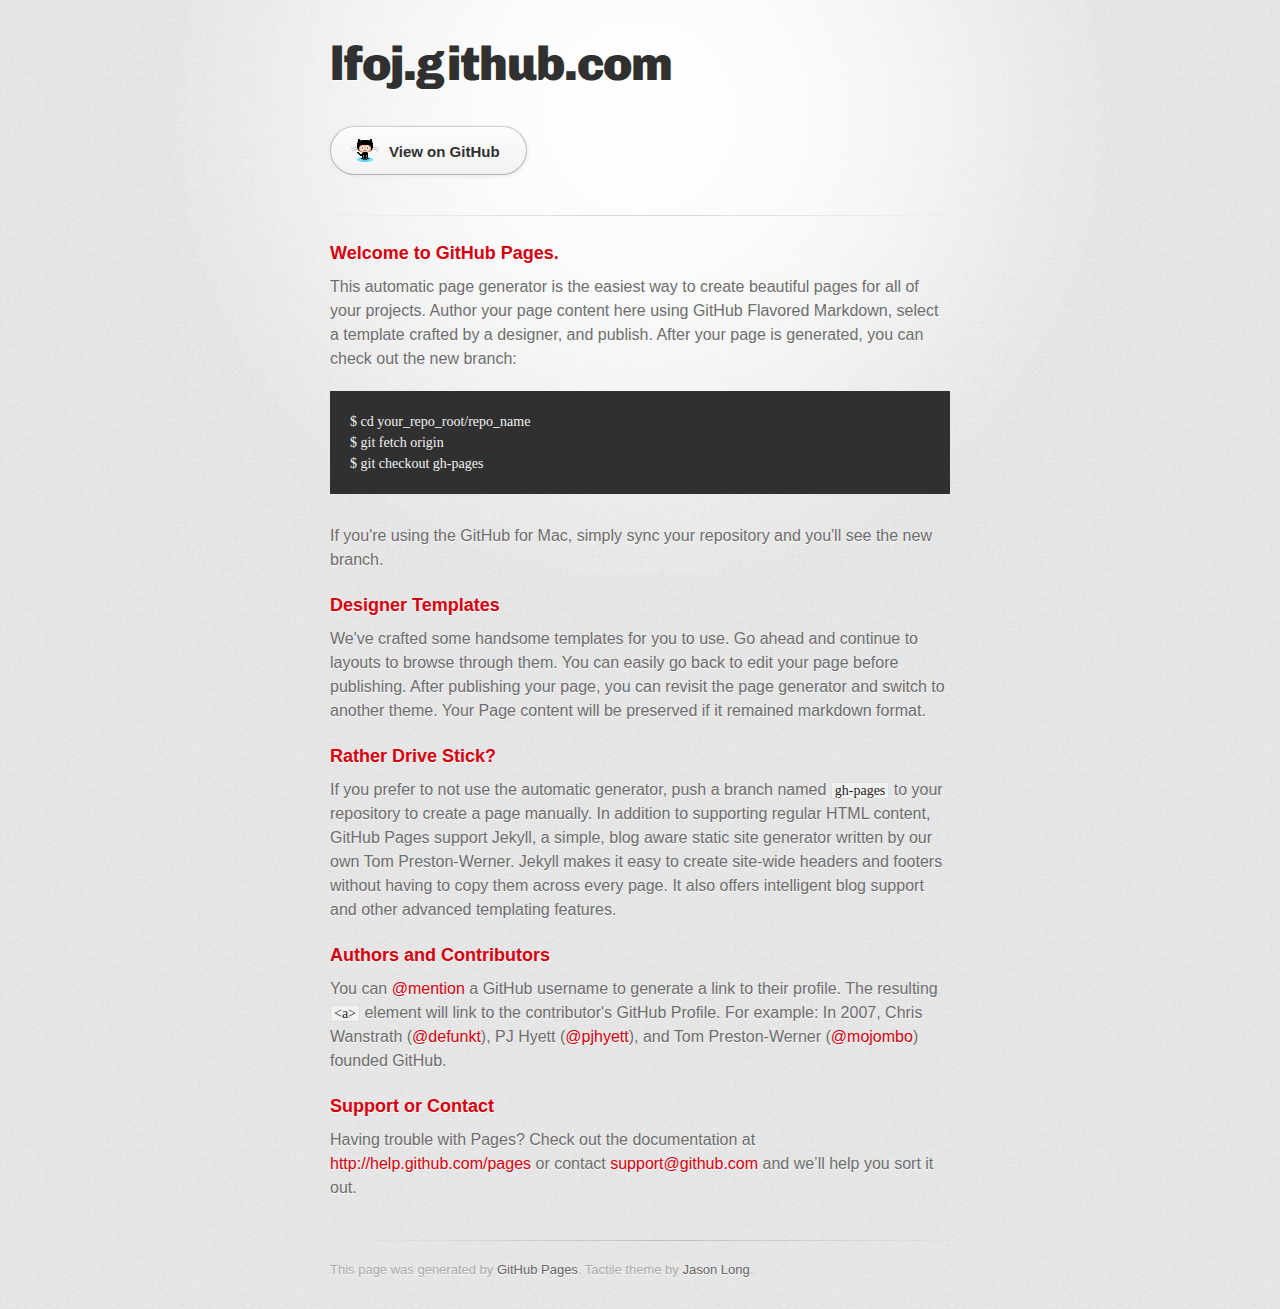
<file: index.html>
<!DOCTYPE html>
<html>
  <head>
    <meta charset='utf-8'>
    <meta http-equiv="X-UA-Compatible" content="chrome=1">
    <link href='https://fonts.googleapis.com/css?family=Chivo:900' rel='stylesheet' type='text/css'>
    <link rel="stylesheet" type="text/css" href="stylesheets/stylesheet.css" media="screen" />
    <link rel="stylesheet" type="text/css" href="stylesheets/pygment_trac.css" media="screen" />
    <link rel="stylesheet" type="text/css" href="stylesheets/print.css" media="print" />
    <!--[if lt IE 9]>
    <script src="//html5shiv.googlecode.com/svn/trunk/html5.js"></script>
    <![endif]-->
    <title>lfoj.github.com by lfoj</title>
  </head>

  <body>
    <div id="container">
      <div class="inner">

        <header>
          <h1>lfoj.github.com</h1>
          <h2></h2>
        </header>

        <section id="downloads" class="clearfix">
          <a href="https://github.com/lfoj" id="view-on-github" class="button"><span>View on GitHub</span></a>
        </section>

        <hr>

        <section id="main_content">
          <h3>
<a name="welcome-to-github-pages" class="anchor" href="#welcome-to-github-pages"><span class="octicon octicon-link"></span></a>Welcome to GitHub Pages.</h3>

<p>This automatic page generator is the easiest way to create beautiful pages for all of your projects. Author your page content here using GitHub Flavored Markdown, select a template crafted by a designer, and publish. After your page is generated, you can check out the new branch:</p>

<pre><code>$ cd your_repo_root/repo_name
$ git fetch origin
$ git checkout gh-pages
</code></pre>

<p>If you're using the GitHub for Mac, simply sync your repository and you'll see the new branch.</p>

<h3>
<a name="designer-templates" class="anchor" href="#designer-templates"><span class="octicon octicon-link"></span></a>Designer Templates</h3>

<p>We've crafted some handsome templates for you to use. Go ahead and continue to layouts to browse through them. You can easily go back to edit your page before publishing. After publishing your page, you can revisit the page generator and switch to another theme. Your Page content will be preserved if it remained markdown format.</p>

<h3>
<a name="rather-drive-stick" class="anchor" href="#rather-drive-stick"><span class="octicon octicon-link"></span></a>Rather Drive Stick?</h3>

<p>If you prefer to not use the automatic generator, push a branch named <code>gh-pages</code> to your repository to create a page manually. In addition to supporting regular HTML content, GitHub Pages support Jekyll, a simple, blog aware static site generator written by our own Tom Preston-Werner. Jekyll makes it easy to create site-wide headers and footers without having to copy them across every page. It also offers intelligent blog support and other advanced templating features.</p>

<h3>
<a name="authors-and-contributors" class="anchor" href="#authors-and-contributors"><span class="octicon octicon-link"></span></a>Authors and Contributors</h3>

<p>You can <a href="https://github.com/blog/821" class="user-mention">@mention</a> a GitHub username to generate a link to their profile. The resulting <code>&lt;a&gt;</code> element will link to the contributor's GitHub Profile. For example: In 2007, Chris Wanstrath (<a href="https://github.com/defunkt" class="user-mention">@defunkt</a>), PJ Hyett (<a href="https://github.com/pjhyett" class="user-mention">@pjhyett</a>), and Tom Preston-Werner (<a href="https://github.com/mojombo" class="user-mention">@mojombo</a>) founded GitHub.</p>

<h3>
<a name="support-or-contact" class="anchor" href="#support-or-contact"><span class="octicon octicon-link"></span></a>Support or Contact</h3>

<p>Having trouble with Pages? Check out the documentation at <a href="http://help.github.com/pages">http://help.github.com/pages</a> or contact <a href="mailto:support@github.com">support@github.com</a> and we’ll help you sort it out.</p>
        </section>

        <footer>
          This page was generated by <a href="http://pages.github.com">GitHub Pages</a>. Tactile theme by <a href="http://twitter.com/jasonlong">Jason Long</a>.
        </footer>

        
      </div>
    </div>
  </body>
</html>
</file>
<file: stylesheets/pygment_trac.css>
.highlight  { background: #ffffff; }
.highlight .c { color: #999988; font-style: italic } /* Comment */
.highlight .err { color: #a61717; background-color: #e3d2d2 } /* Error */
.highlight .k { font-weight: bold } /* Keyword */
.highlight .o { font-weight: bold } /* Operator */
.highlight .cm { color: #999988; font-style: italic } /* Comment.Multiline */
.highlight .cp { color: #999999; font-weight: bold } /* Comment.Preproc */
.highlight .c1 { color: #999988; font-style: italic } /* Comment.Single */
.highlight .cs { color: #999999; font-weight: bold; font-style: italic } /* Comment.Special */
.highlight .gd { color: #000000; background-color: #ffdddd } /* Generic.Deleted */
.highlight .gd .x { color: #000000; background-color: #ffaaaa } /* Generic.Deleted.Specific */
.highlight .ge { font-style: italic } /* Generic.Emph */
.highlight .gr { color: #aa0000 } /* Generic.Error */
.highlight .gh { color: #999999 } /* Generic.Heading */
.highlight .gi { color: #000000; background-color: #ddffdd } /* Generic.Inserted */
.highlight .gi .x { color: #000000; background-color: #aaffaa } /* Generic.Inserted.Specific */
.highlight .go { color: #888888 } /* Generic.Output */
.highlight .gp { color: #555555 } /* Generic.Prompt */
.highlight .gs { font-weight: bold } /* Generic.Strong */
.highlight .gu { color: #800080; font-weight: bold; } /* Generic.Subheading */
.highlight .gt { color: #aa0000 } /* Generic.Traceback */
.highlight .kc { font-weight: bold } /* Keyword.Constant */
.highlight .kd { font-weight: bold } /* Keyword.Declaration */
.highlight .kn { font-weight: bold } /* Keyword.Namespace */
.highlight .kp { font-weight: bold } /* Keyword.Pseudo */
.highlight .kr { font-weight: bold } /* Keyword.Reserved */
.highlight .kt { color: #445588; font-weight: bold } /* Keyword.Type */
.highlight .m { color: #009999 } /* Literal.Number */
.highlight .s { color: #d14 } /* Literal.String */
.highlight .na { color: #008080 } /* Name.Attribute */
.highlight .nb { color: #0086B3 } /* Name.Builtin */
.highlight .nc { color: #445588; font-weight: bold } /* Name.Class */
.highlight .no { color: #008080 } /* Name.Constant */
.highlight .ni { color: #800080 } /* Name.Entity */
.highlight .ne { color: #990000; font-weight: bold } /* Name.Exception */
.highlight .nf { color: #990000; font-weight: bold } /* Name.Function */
.highlight .nn { color: #555555 } /* Name.Namespace */
.highlight .nt { color: #000080 } /* Name.Tag */
.highlight .nv { color: #008080 } /* Name.Variable */
.highlight .ow { font-weight: bold } /* Operator.Word */
.highlight .w { color: #bbbbbb } /* Text.Whitespace */
.highlight .mf { color: #009999 } /* Literal.Number.Float */
.highlight .mh { color: #009999 } /* Literal.Number.Hex */
.highlight .mi { color: #009999 } /* Literal.Number.Integer */
.highlight .mo { color: #009999 } /* Literal.Number.Oct */
.highlight .sb { color: #d14 } /* Literal.String.Backtick */
.highlight .sc { color: #d14 } /* Literal.String.Char */
.highlight .sd { color: #d14 } /* Literal.String.Doc */
.highlight .s2 { color: #d14 } /* Literal.String.Double */
.highlight .se { color: #d14 } /* Literal.String.Escape */
.highlight .sh { color: #d14 } /* Literal.String.Heredoc */
.highlight .si { color: #d14 } /* Literal.String.Interpol */
.highlight .sx { color: #d14 } /* Literal.String.Other */
.highlight .sr { color: #009926 } /* Literal.String.Regex */
.highlight .s1 { color: #d14 } /* Literal.String.Single */
.highlight .ss { color: #990073 } /* Literal.String.Symbol */
.highlight .bp { color: #999999 } /* Name.Builtin.Pseudo */
.highlight .vc { color: #008080 } /* Name.Variable.Class */
.highlight .vg { color: #008080 } /* Name.Variable.Global */
.highlight .vi { color: #008080 } /* Name.Variable.Instance */
.highlight .il { color: #009999 } /* Literal.Number.Integer.Long */

.type-csharp .highlight .k { color: #0000FF }
.type-csharp .highlight .kt { color: #0000FF }
.type-csharp .highlight .nf { color: #000000; font-weight: normal }
.type-csharp .highlight .nc { color: #2B91AF }
.type-csharp .highlight .nn { color: #000000 }
.type-csharp .highlight .s { color: #A31515 }
.type-csharp .highlight .sc { color: #A31515 }
</file>
<file: stylesheets/print.css>
html, body, div, span, applet, object, iframe,
h1, h2, h3, h4, h5, h6, p, blockquote, pre,
a, abbr, acronym, address, big, cite, code,
del, dfn, em, img, ins, kbd, q, s, samp,
small, strike, strong, sub, sup, tt, var,
b, u, i, center,
dl, dt, dd, ol, ul, li,
fieldset, form, label, legend,
table, caption, tbody, tfoot, thead, tr, th, td,
article, aside, canvas, details, embed, 
figure, figcaption, footer, header, hgroup, 
menu, nav, output, ruby, section, summary,
time, mark, audio, video {
  margin: 0;
  padding: 0;
  border: 0;
  font-size: 100%;
  font: inherit;
  vertical-align: baseline;
}
/* HTML5 display-role reset for older browsers */
article, aside, details, figcaption, figure, 
footer, header, hgroup, menu, nav, section {
  display: block;
}
body {
  line-height: 1;
}
ol, ul {
  list-style: none;
}
blockquote, q {
  quotes: none;
}
blockquote:before, blockquote:after,
q:before, q:after {
  content: '';
  content: none;
}
table {
  border-collapse: collapse;
  border-spacing: 0;
}
body {
  font-size: 13px;
  line-height: 1.5; 
  font-family: 'Helvetica Neue', Helvetica, Arial, serif;
  color: #000;
}

a {
  color: #d5000d;
  font-weight: bold;
}

header {
  padding-top: 35px;
  padding-bottom: 10px;
}

header h1 {
  font-weight: bold;
  letter-spacing: -1px;
  font-size: 48px;
  color: #303030;
  line-height: 1.2;
}

header h2 {
  letter-spacing: -1px;
  font-size: 24px;
  color: #aaa;
  font-weight: normal;
  line-height: 1.3;
}
#downloads {
  display: none;
}
#main_content {
  padding-top: 20px;
}

code, pre {
  font-family: Monaco, "Bitstream Vera Sans Mono", "Lucida Console", Terminal;
  color: #222;
  margin-bottom: 30px;
  font-size: 12px;
}

code {
  padding: 0 3px;
}

pre {
  border: solid 1px #ddd;
  padding: 20px;
  overflow: auto;
}
pre code {
  padding: 0;
}

ul, ol, dl {
  margin-bottom: 20px;
}


/* COMMON STYLES */

table {
  width: 100%;
  border: 1px solid #ebebeb;
}

th {
  font-weight: 500;
}

td {
  border: 1px solid #ebebeb;
  text-align: center; 
  font-weight: 300;
}

form {
  background: #f2f2f2;
  padding: 20px;
  
}


/* GENERAL ELEMENT TYPE STYLES */

h1 {
  font-size: 2.8em;
} 

h2 {
  font-size: 22px;
  font-weight: bold;
  color: #303030;
  margin-bottom: 8px;
} 

h3 {
  color: #d5000d;
  font-size: 18px;
  font-weight: bold;
  margin-bottom: 8px;
} 
 
h4 {
  font-size: 16px;
  color: #303030;
  font-weight: bold;
} 

h5 {
  font-size: 1em;
  color: #303030;
} 

h6 {
  font-size: .8em;
  color: #303030;
} 

p {
  font-weight: 300;
  margin-bottom: 20px;
}
 
a {
  text-decoration: none;
}

p a {
  font-weight: 400;
}

blockquote {
  font-size: 1.6em;
  border-left: 10px solid #e9e9e9;
  margin-bottom: 20px;
  padding: 0 0 0 30px;
}

ul li {
  list-style: disc inside;
  padding-left: 20px;
}

ol li {
  list-style: decimal inside;
  padding-left: 3px;
}

dl dd {
  font-style: italic;
  font-weight: 100;
}

footer {
  margin-top: 40px;
  padding-top: 20px;
  padding-bottom: 30px;
  font-size: 13px;
  color: #aaa;
}

footer a {
  color: #666;
}

/* MISC */
.clearfix:after {
  clear: both;
  content: '.';
  display: block;
  visibility: hidden;
  height: 0;
}

.clearfix {display: inline-block;}
* html .clearfix {height: 1%;}
.clearfix {display: block;}
</file>
<file: stylesheets/stylesheet.css>
/* http://meyerweb.com/eric/tools/css/reset/ 
   v2.0 | 20110126
   License: none (public domain)
*/
html, body, div, span, applet, object, iframe,
h1, h2, h3, h4, h5, h6, p, blockquote, pre,
a, abbr, acronym, address, big, cite, code,
del, dfn, em, img, ins, kbd, q, s, samp,
small, strike, strong, sub, sup, tt, var,
b, u, i, center,
dl, dt, dd, ol, ul, li,
fieldset, form, label, legend,
table, caption, tbody, tfoot, thead, tr, th, td,
article, aside, canvas, details, embed, 
figure, figcaption, footer, header, hgroup, 
menu, nav, output, ruby, section, summary,
time, mark, audio, video {
	margin: 0;
	padding: 0;
	border: 0;
	font-size: 100%;
	font: inherit;
	vertical-align: baseline;
}
/* HTML5 display-role reset for older browsers */
article, aside, details, figcaption, figure, 
footer, header, hgroup, menu, nav, section {
	display: block;
}
body {
	line-height: 1;
}
ol, ul {
	list-style: none;
}
blockquote, q {
	quotes: none;
}
blockquote:before, blockquote:after,
q:before, q:after {
	content: '';
	content: none;
}
table {
	border-collapse: collapse;
	border-spacing: 0;
}

/* LAYOUT STYLES */
body {
  font-size: 1em;
  line-height: 1.5; 
  background: #e7e7e7 url(../images/body-bg.png) 0 0 repeat;
  font-family: 'Helvetica Neue', Helvetica, Arial, serif;
  text-shadow: 0 1px 0 rgba(255, 255, 255, 0.8);
  color: #6d6d6d;
}

a {
  color: #d5000d;
}
a:hover {
  color: #c5000c;
}

header {
  padding-top: 35px;
  padding-bottom: 25px;
}

header h1 {
  font-family: 'Chivo', 'Helvetica Neue', Helvetica, Arial, serif; font-weight: 900;
  letter-spacing: -1px;
  font-size: 48px;
  color: #303030;
  line-height: 1.2;
}

header h2 {
  letter-spacing: -1px;
  font-size: 24px;
  color: #aaa;
  font-weight: normal;
  line-height: 1.3;
}

#container {
  background: transparent url(../images/highlight-bg.jpg) 50% 0 no-repeat;
  min-height: 595px;
}

.inner {
  width: 620px;
  margin: 0 auto;
}

#container .inner img {
  max-width: 100%;
}

#downloads {
  margin-bottom: 40px;
}

a.button {
  -moz-border-radius: 30px;
  -webkit-border-radius: 30px;                     
  border-radius: 30px;
  border-top: solid 1px #cbcbcb;
  border-left: solid 1px #b7b7b7;
  border-right: solid 1px #b7b7b7;
  border-bottom: solid 1px #b3b3b3;
  color: #303030;
  line-height: 25px;
  font-weight: bold;
  font-size: 15px;
  padding: 12px 8px 12px 8px;
  display: block;
  float: left;
  width: 179px;
  margin-right: 14px;  
  background: #fdfdfd; /* Old browsers */
  background: -moz-linear-gradient(top,  #fdfdfd 0%, #f2f2f2 100%); /* FF3.6+ */
  background: -webkit-gradient(linear, left top, left bottom, color-stop(0%,#fdfdfd), color-stop(100%,#f2f2f2)); /* Chrome,Safari4+ */
  background: -webkit-linear-gradient(top,  #fdfdfd 0%,#f2f2f2 100%); /* Chrome10+,Safari5.1+ */
  background: -o-linear-gradient(top,  #fdfdfd 0%,#f2f2f2 100%); /* Opera 11.10+ */
  background: -ms-linear-gradient(top,  #fdfdfd 0%,#f2f2f2 100%); /* IE10+ */
  background: linear-gradient(top,  #fdfdfd 0%,#f2f2f2 100%); /* W3C */
  filter: progid:DXImageTransform.Microsoft.gradient( startColorstr='#fdfdfd', endColorstr='#f2f2f2',GradientType=0 ); /* IE6-9 */
  -webkit-box-shadow: 10px 10px 5px #888;
  -moz-box-shadow: 10px 10px 5px #888;
  box-shadow: 0px 1px 5px #e8e8e8;
}
a.button:hover {
  border-top: solid 1px #b7b7b7;
  border-left: solid 1px #b3b3b3;
  border-right: solid 1px #b3b3b3;
  border-bottom: solid 1px #b3b3b3;
  background: #fafafa; /* Old browsers */
  background: -moz-linear-gradient(top,  #fdfdfd 0%, #f6f6f6 100%); /* FF3.6+ */
  background: -webkit-gradient(linear, left top, left bottom, color-stop(0%,#fdfdfd), color-stop(100%,#f6f6f6)); /* Chrome,Safari4+ */
  background: -webkit-linear-gradient(top,  #fdfdfd 0%,#f6f6f6 100%); /* Chrome10+,Safari5.1+ */
  background: -o-linear-gradient(top,  #fdfdfd 0%,#f6f6f6 100%); /* Opera 11.10+ */
  background: -ms-linear-gradient(top,  #fdfdfd 0%,#f6f6f6 100%); /* IE10+ */
  background: linear-gradient(top,  #fdfdfd 0%,#f6f6f6, 100%); /* W3C */
  filter: progid:DXImageTransform.Microsoft.gradient( startColorstr='#fdfdfd', endColorstr='#f6f6f6',GradientType=0 ); /* IE6-9 */
}

a.button span {
  padding-left: 50px;
  display: block;
  height: 23px;
}

#download-zip span {
  background: transparent url(../images/zip-icon.png) 12px 50% no-repeat;
}
#download-tar-gz span {
  background: transparent url(../images/tar-gz-icon.png) 12px 50% no-repeat;
}
#view-on-github span {
  background: transparent url(../images/octocat-icon.png) 12px 50% no-repeat;
}
#view-on-github {
  margin-right: 0;
}

code, pre {
  font-family: Monaco, "Bitstream Vera Sans Mono", "Lucida Console", Terminal;
  color: #222;
  margin-bottom: 30px;
  font-size: 14px;
}

code {
  background-color: #f2f2f2;
  border: solid 1px #ddd;
  padding: 0 3px;
}

pre {
  padding: 20px;
  background: #303030;
  color: #f2f2f2;
  text-shadow: none;
  overflow: auto;
}
pre code {
  color: #f2f2f2;
  background-color: #303030;
  border: none;
  padding: 0;
}

ul, ol, dl {
  margin-bottom: 20px;
}


/* COMMON STYLES */

hr {
  height: 1px;
  line-height: 1px;
  margin-top: 1em;
  padding-bottom: 1em;
  border: none;
  background: transparent url('../images/hr.png') 50% 0 no-repeat;
}

strong {
  font-weight: bold;
}

em {
  font-style: italic;
}

table {
  width: 100%;
  border: 1px solid #ebebeb;
}

th {
  font-weight: 500;
}

td {
  border: 1px solid #ebebeb;
  text-align: center; 
  font-weight: 300;
}

form {
  background: #f2f2f2;
  padding: 20px;
  
}


/* GENERAL ELEMENT TYPE STYLES */

h1 {
  font-size: 32px;
} 

h2 {
  font-size: 22px;
  font-weight: bold;
  color: #303030;
  margin-bottom: 8px;
} 

h3 {
  color: #d5000d;
  font-size: 18px;
  font-weight: bold;
  margin-bottom: 8px;
} 
 
h4 {
  font-size: 16px;
  color: #303030;
  font-weight: bold;
} 

h5 {
  font-size: 1em;
  color: #303030;
} 

h6 {
  font-size: .8em;
  color: #303030;
} 

p {
  font-weight: 300;
  margin-bottom: 20px;
}
 
a {
  text-decoration: none;
}

p a {
  font-weight: 400;
}

blockquote {
  font-size: 1.6em;
  border-left: 10px solid #e9e9e9;
  margin-bottom: 20px;
  padding: 0 0 0 30px;
}

ul li {
  list-style: disc inside;
  padding-left: 20px;
}

ol li {
  list-style: decimal inside;
  padding-left: 3px;
}

dl dt {
  color: #303030;
}

footer {
  background: transparent url('../images/hr.png') 0 0 no-repeat;
  margin-top: 40px;
  padding-top: 20px;
  padding-bottom: 30px;
  font-size: 13px;
  color: #aaa;
}

footer a {
  color: #666;
}
footer a:hover {
  color: #444;
}

/* MISC */
.clearfix:after {
  clear: both;
  content: '.';
  display: block;
  visibility: hidden;
  height: 0;
}

.clearfix {display: inline-block;}
* html .clearfix {height: 1%;}
.clearfix {display: block;}

/* #Media Queries
================================================== */

/* Smaller than standard 960 (devices and browsers) */
@media only screen and (max-width: 959px) {}

/* Tablet Portrait size to standard 960 (devices and browsers) */
@media only screen and (min-width: 768px) and (max-width: 959px) {}

/* All Mobile Sizes (devices and browser) */
@media only screen and (max-width: 767px) {
  header {
    padding-top: 10px;
    padding-bottom: 10px;
  }
  #downloads {
    margin-bottom: 25px;
  }
  #download-zip, #download-tar-gz {
    display: none;
  }
  .inner {
    width: 94%;
    margin: 0 auto;
  }
}

/* Mobile Landscape Size to Tablet Portrait (devices and browsers) */
@media only screen and (min-width: 480px) and (max-width: 767px) {}

/* Mobile Portrait Size to Mobile Landscape Size (devices and browsers) */
@media only screen and (max-width: 479px) {}
</file>
